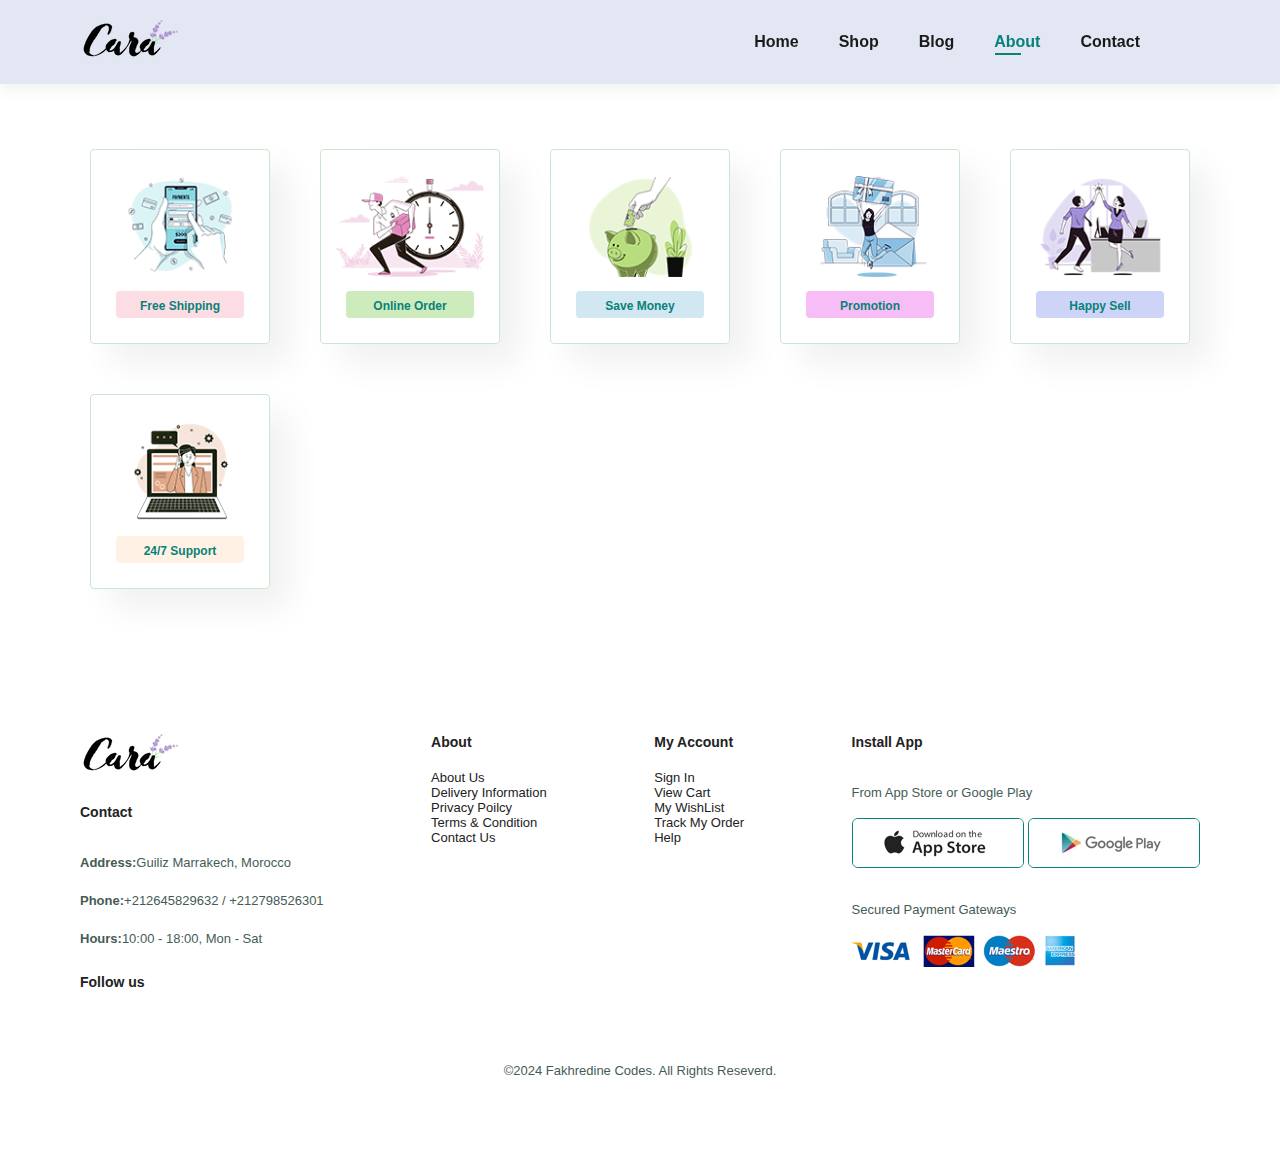
<file: About.html>
<!DOCTYPE html>
<html lang="en">
    <head>
        <meta charset="UTF-8">
        <meta name="viewport" content="width=device-width, initial-scale=1.0">
        <title>Home Page</title>
        <!--CSS Style-->
        <link rel="stylesheet" href="./css/style.css">
        <!--Font Awesome Cdn-->
        <link rel="stylesheet" href="https://cdnjs.cloudflare.com/ajax/libs/font-awesome/6.5.1/css/all.min.css" integrity="sha512-DTOQO9RWCH3ppGqcWaEA1BIZOC6xxalwEsw9c2QQeAIftl+Vegovlnee1c9QX4TctnWMn13TZye+giMm8e2LwA==" crossorigin="anonymous" referrerpolicy="no-referrer" />
    </head>
<body>

    <!--Header -->

    <header id="header">
        <a href=""><img src="./img/logo.png" alt="Logo" class="logo"></a>
        <nav>
            <ul id="navbar">
                <ul id="navbar">
                    <li><a href="index.html">Home</a></li>
                    <li><a href="shop.html">Shop</a></li>
                    <li><a href="Blog.html">Blog</a></li>
                    <li><a href="About.html" class="active">About</a></li>
                    <li><a href="Contact.html">Contact</a></li>
                    <li><a href="#cart"><i class="fa-solid fa-bag-shopping head-card"></i></a></li>
                </ul>
            </ul>
        </nav>
    </header>

    <!--Feature Section-->

    <section id="feature" class="section-p1">
        <div class="fe-box">
            <img src="./img/features/f1.png" alt="">
            <h6>Free Shipping</h6>
        </div>
        <div class="fe-box">
            <img src="./img/features/f2.png" alt="">
            <h6>Online Order</h6>
        </div>
        <div class="fe-box">
            <img src="./img/features/f3.png" alt="">
            <h6>Save Money</h6>
        </div>
        <div class="fe-box">
            <img src="./img/features/f4.png" alt="">
            <h6>Promotion</h6>
        </div>
        <div class="fe-box">
            <img src="./img/features/f5.png" alt="">
            <h6>Happy Sell</h6>
        </div>
        <div class="fe-box">
            <img src="./img/features/f6.png" alt="">
            <h6>24/7 Support</h6>
        </div>
    </section>

    <!--Footer Section-->

    <footer class="section-p1">
        <div class="col">
            <img src="./img/logo.png" alt="logo" class="logo" />
            <h4>Contact</h4>
            <p><strong>Address:</strong>Guiliz Marrakech, Morocco</p>
            <p><strong>Phone:</strong>+212645829632 / +212798526301</p>
            <p><strong>Hours:</strong>10:00 - 18:00, Mon - Sat</p>

            <div class="follow">
                <h4>Follow us</h4>
                <div class="icon">
                   <i class="fa-brands fa-facebook"></i>
                   <i class="fa-brands fa-instagram"></i>
                   <i class="fa-brands fa-linkedin"></i>
                   <i class="fa-brands fa-twitter"></i>
                </div>
            </div>
        </div>

        <div class="col">
          <h4>About</h4>
        <a href="./subpages/about.html">About Us</a>
          <a href="./subpages/blog.html">Delivery Information</a>
          <a href="./subpages/blog.html">Privacy Poilcy</a>
          <a href="./subpages/blog.html">Terms &amp; Condition</a>
          <a href="./subpages/contact.html">Contact Us</a>
        </div>
        <div class="col">
          <h4>My Account</h4>
          <a href="Contact.html">Sign In</a>
          <a href="./subpages/cart.html">View Cart</a>
          <a href="./subpages/shop.html">My WishList</a>
          <a href="./subpages/sproduct.html">Track My Order</a>
          <a href="./subpages/contact.html">Help</a>
        </div>

        <div class="col install">
          <h4>Install App</h4>
          <p>From App Store or Google Play</p>
          <div class="row">
            <img src="./img/pay/app.jpg" alt="app" />
            <img src="./img/pay/play.jpg" alt="play" />
          </div>
          <p>Secured Payment Gateways</p>
          <img src="./img/pay/pay.png" alt="pay" />
        </div>
        <div class="copyright">
          <p>©2024 Fakhredine Codes. All Rights Reseverd.</p>
        </div>
    </footer>

</body>
</html>
</file>
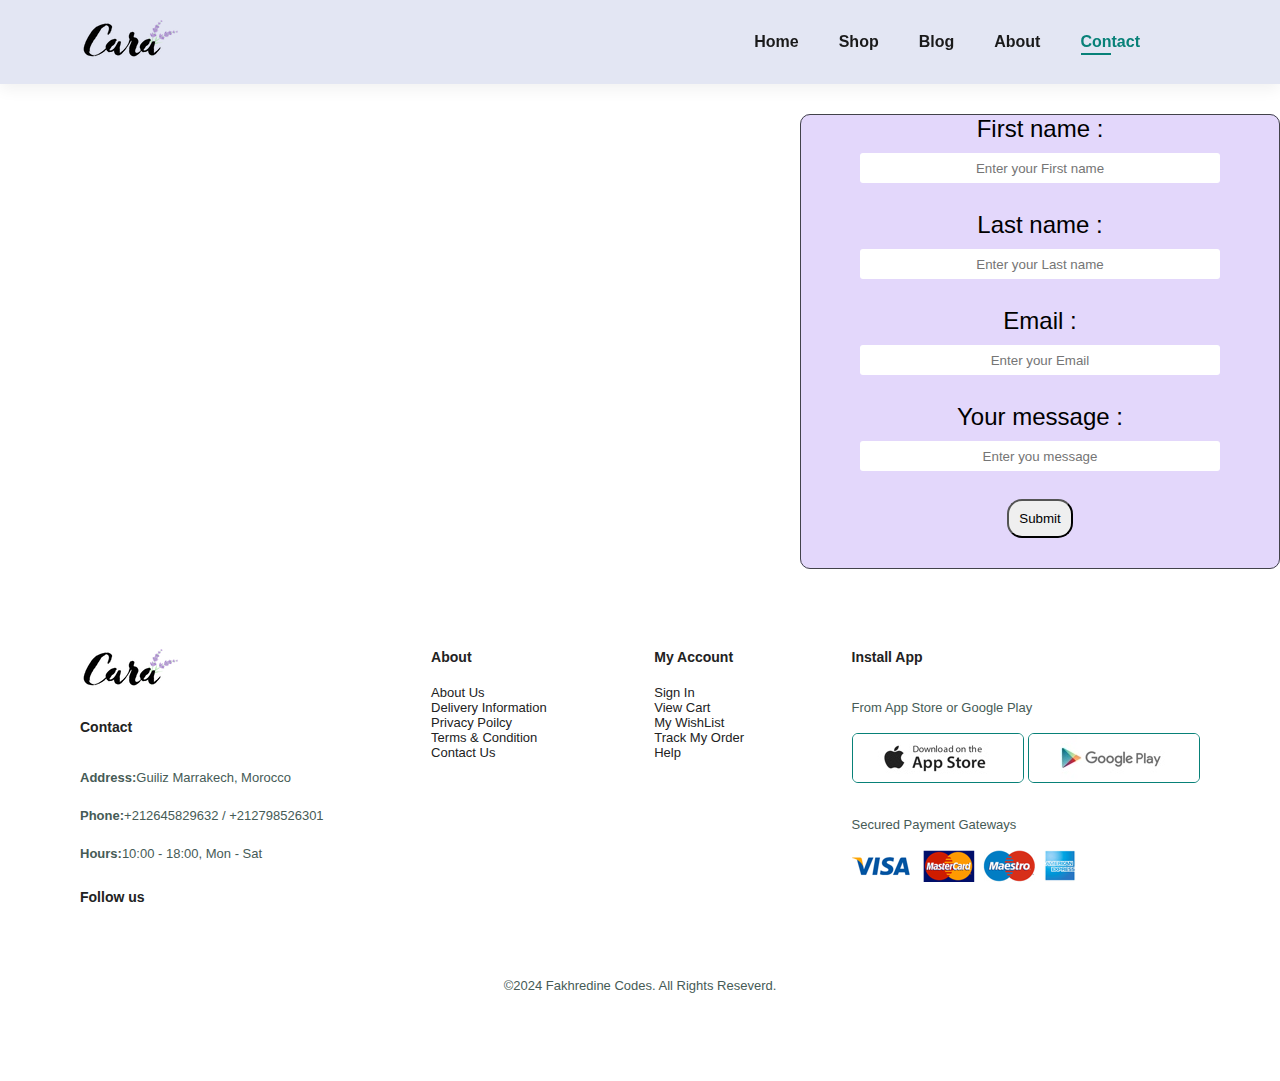
<file: Contact.html>
<!DOCTYPE html>
<html lang="en">
    <head>
        <meta charset="UTF-8">
        <meta name="viewport" content="width=device-width, initial-scale=1.0">
        <title>Home Page</title>
        <!--CSS Style-->
        <link rel="stylesheet" href="./css/style.css">
        <link rel="stylesheet" href="./css/Sttyle.css">
        <!--Font Awesome Cdn-->
        <link rel="stylesheet" href="https://cdnjs.cloudflare.com/ajax/libs/font-awesome/6.5.1/css/all.min.css" integrity="sha512-DTOQO9RWCH3ppGqcWaEA1BIZOC6xxalwEsw9c2QQeAIftl+Vegovlnee1c9QX4TctnWMn13TZye+giMm8e2LwA==" crossorigin="anonymous" referrerpolicy="no-referrer" />
    </head>
<body>

    <!--Header -->

    <header id="header">
        <a href=""><img src="./img/logo.png" alt="Logo" class="logo"></a>
        <nav>
            <ul id="navbar">
                <ul id="navbar">
                    <li><a href="index.html">Home</a></li>
                    <li><a href="shop.html">Shop</a></li>
                    <li><a href="Blog.html">Blog</a></li>
                    <li><a href="About.html">About</a></li>
                    <li><a href="Contact.html" class="active">Contact</a></li>
                    <li><a href="#cart"><i class="fa-solid fa-bag-shopping head-card"></i></a></li>
                </ul>
            </ul>
        </nav>
    </header>

    <!--Contact-->
    <fieldset>
    <form method="post">
        <div id="div1">

                <label for="fname">First name :</label><br>
                <input type="text" id="fname" name="fname" required placeholder="Enter your First name"><br><br>

                <label for="lname">Last name :</label><br>
                <input type="text" id="lname" name="lname" required placeholder="Enter your Last name"><br><br>

                <!--
                Please select your gender : <br><br>
                <input type="radio" id="gender" name="gender" value="M">
                <label for="gender">M</label><br>

                <input type="radio" id="gender" name="gender" value="F">
                <label for="gender">F</label><br><br>
                -->

                <label for="email">Email :</label><br>
                <input type="email" id="email" name="email" required placeholder="Enter your Email"><br><br>

                <label for="text">Your message :</label><br>
                <input type="text" id="message" placeholder="Enter you message"><br><br>
                
                <input id="input0" type="submit" value="Submit">

        </div>
    </form>
</fieldset>
        <!--Footer Section-->

        <footer class="section-p1">
            <div class="col">
                <img src="./img/logo.png" alt="logo" class="logo" />
                <h4>Contact</h4>
                <p><strong>Address:</strong>Guiliz Marrakech, Morocco</p>
                <p><strong>Phone:</strong>+212645829632 / +212798526301</p>
                <p><strong>Hours:</strong>10:00 - 18:00, Mon - Sat</p>
    
                <div class="follow">
                    <h4>Follow us</h4>
                    <div class="icon">
                       <i class="fa-brands fa-facebook"></i>
                       <i class="fa-brands fa-instagram"></i>
                       <i class="fa-brands fa-linkedin"></i>
                       <i class="fa-brands fa-twitter"></i>
                    </div>
                </div>
            </div>
    
            <div class="col">
              <h4>About</h4>
            <a href="./subpages/about.html">About Us</a>
              <a href="./subpages/blog.html">Delivery Information</a>
              <a href="./subpages/blog.html">Privacy Poilcy</a>
              <a href="./subpages/blog.html">Terms &amp; Condition</a>
              <a href="./subpages/contact.html">Contact Us</a>
            </div>
            <div class="col">
              <h4>My Account</h4>
              <a href="#newsLetter">Sign In</a>
              <a href="./subpages/cart.html">View Cart</a>
              <a href="./subpages/shop.html">My WishList</a>
              <a href="./subpages/sproduct.html">Track My Order</a>
              <a href="./subpages/contact.html">Help</a>
            </div>
    
            <div class="col install">
              <h4>Install App</h4>
              <p>From App Store or Google Play</p>
              <div class="row">
                <img src="./img/pay/app.jpg" alt="app" />
                <img src="./img/pay/play.jpg" alt="play" />
              </div>
              <p>Secured Payment Gateways</p>
              <img src="./img/pay/pay.png" alt="pay" />
            </div>
            <div class="copyright">
              <p>©2024 Fakhredine Codes. All Rights Reseverd.</p>
            </div>
        </footer>
    
</body>
</html>
</file>
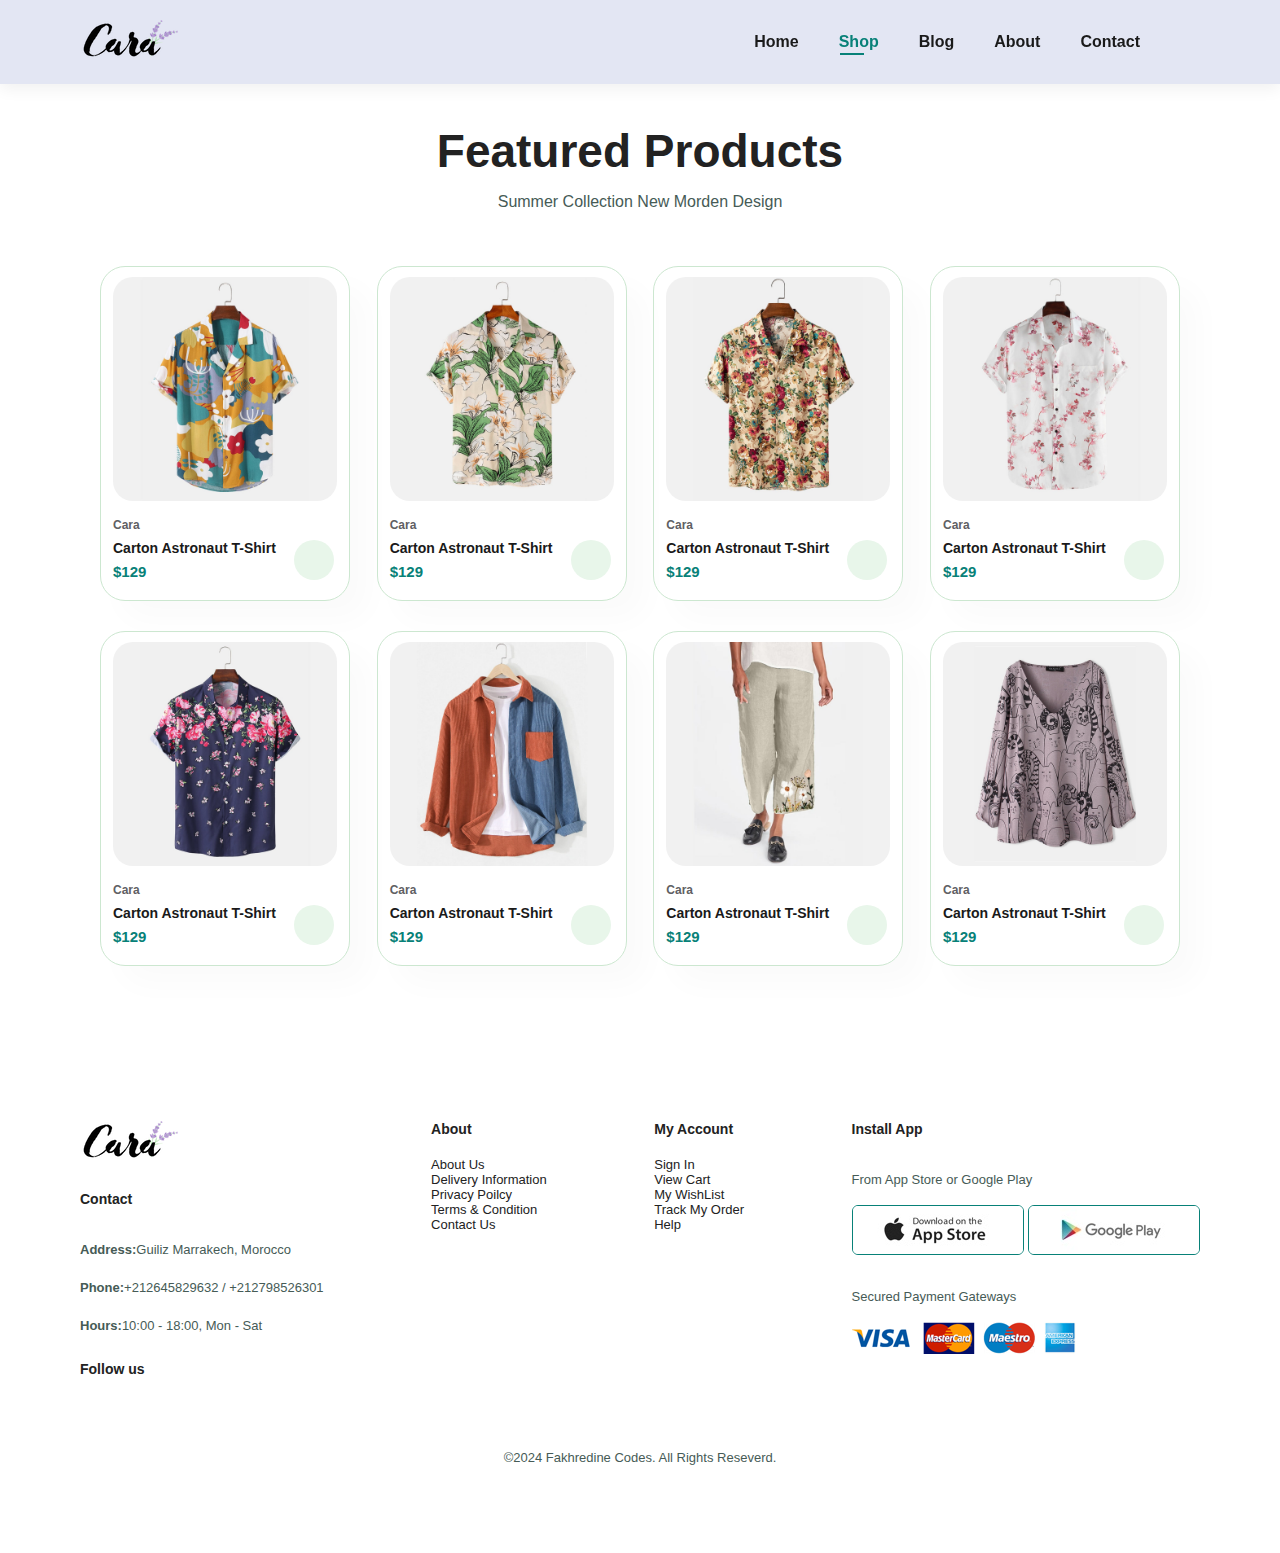
<file: shop.html>
<!DOCTYPE html>
<html lang="en">
    <head>
        <meta charset="UTF-8">
        <meta name="viewport" content="width=device-width, initial-scale=1.0">
        <title>Ecommerce Website</title>
        <!--CSS Style-->
        <link rel="stylesheet" href="./css/style.css">
        <!--Font Awesome Cdn-->
        <link rel="stylesheet" href="https://cdnjs.cloudflare.com/ajax/libs/font-awesome/6.5.1/css/all.min.css" integrity="sha512-DTOQO9RWCH3ppGqcWaEA1BIZOC6xxalwEsw9c2QQeAIftl+Vegovlnee1c9QX4TctnWMn13TZye+giMm8e2LwA==" crossorigin="anonymous" referrerpolicy="no-referrer" />
    </head>
<body>

    <!--Header -->

    <header id="header">
        <a href=""><img src="./img/logo.png" alt="Logo" class="logo"></a>
        <nav>
            <ul id="navbar">
                <ul id="navbar">
                    <li><a href="index.html">Home</a></li>
                    <li><a href="shop.html" class="active">Shop</a></li>
                    <li><a href="Blog.html">Blog</a></li>
                    <li><a href="About.html">About</a></li>
                    <li><a href="Contact.html">Contact</a></li>
                    <li><a href="#cart"><i class="fa-solid fa-bag-shopping head-card"></i></a></li>
                </ul>
            </ul>
        </nav>
    </header>

    <!--Products Section-->

    <section id="product1" class="section-p1">
        <h2>Featured Products</h2>
        <p>Summer Collection New Morden Design</p>
        <div class="product-container">
            <div class="pro">
                <img src="./img/products/f1.jpg" alt="">
                <div class="des">
                    <span>Cara</span>
                    <h5>Carton Astronaut T-Shirt</h5>
                    <div class="star">
                        <i class="fa-solid fa-star"></i>
                        <i class="fa-solid fa-star"></i>
                        <i class="fa-solid fa-star"></i>
                        <i class="fa-solid fa-star"></i>
                        <i class="fa-solid fa-star"></i>
                    </div>
                    <h4>$129</h4>
                </div>
                <a href="subpages/cart.html" class="cart">
                    <i class="fa-solid fa-bag-shopping"></i>
                </a>
            </div>
            <div class="pro">
                <img src="./img/products/f2.jpg" alt="">
                <div class="des">
                    <span>Cara</span>
                    <h5>Carton Astronaut T-Shirt</h5>
                    <div class="star">
                        <i class="fa-solid fa-star"></i>
                        <i class="fa-solid fa-star"></i>
                        <i class="fa-solid fa-star"></i>
                        <i class="fa-solid fa-star"></i>
                        <i class="fa-solid fa-star"></i>
                    </div>
                    <h4>$129</h4>
                </div>
                <a href="subpages/cart.html" class="cart">
                    <i class="fa-solid fa-bag-shopping"></i>
                </a>
            </div>
            <div class="pro">
                <img src="./img/products/f3.jpg" alt="">
                <div class="des">
                    <span>Cara</span>
                    <h5>Carton Astronaut T-Shirt</h5>
                    <div class="star">
                        <i class="fa-solid fa-star"></i>
                        <i class="fa-solid fa-star"></i>
                        <i class="fa-solid fa-star"></i>
                        <i class="fa-solid fa-star"></i>
                        <i class="fa-solid fa-star"></i>
                    </div>
                    <h4>$129</h4>
                </div>
                <a href="subpages/cart.html" class="cart">
                    <i class="fa-solid fa-bag-shopping"></i>
                </a>
            </div>
            <div class="pro">
                <img src="./img/products/f4.jpg" alt="">
                <div class="des">
                    <span>Cara</span>
                    <h5>Carton Astronaut T-Shirt</h5>
                    <div class="star">
                        <i class="fa-solid fa-star"></i>
                        <i class="fa-solid fa-star"></i>
                        <i class="fa-solid fa-star"></i>
                        <i class="fa-solid fa-star"></i>
                        <i class="fa-solid fa-star"></i>
                    </div>
                    <h4>$129</h4>
                </div>
                <a href="subpages/cart.html" class="cart">
                    <i class="fa-solid fa-bag-shopping"></i>
                </a>
            </div>
            <div class="pro">
                <img src="./img/products/f5.jpg" alt="">
                <div class="des">
                    <span>Cara</span>
                    <h5>Carton Astronaut T-Shirt</h5>
                    <div class="star">
                        <i class="fa-solid fa-star"></i>
                        <i class="fa-solid fa-star"></i>
                        <i class="fa-solid fa-star"></i>
                        <i class="fa-solid fa-star"></i>
                        <i class="fa-solid fa-star"></i>
                    </div>
                    <h4>$129</h4>
                </div>
                <a href="subpages/cart.html" class="cart">
                    <i class="fa-solid fa-bag-shopping"></i>
                </a>
            </div>
            <div class="pro">
                <img src="./img/products/f6.jpg" alt="">
                <div class="des">
                    <span>Cara</span>
                    <h5>Carton Astronaut T-Shirt</h5>
                    <div class="star">
                        <i class="fa-solid fa-star"></i>
                        <i class="fa-solid fa-star"></i>
                        <i class="fa-solid fa-star"></i>
                        <i class="fa-solid fa-star"></i>
                        <i class="fa-solid fa-star"></i>
                    </div>
                    <h4>$129</h4>
                </div>
                <a href="subpages/cart.html" class="cart">
                    <i class="fa-solid fa-bag-shopping"></i>
                </a>
            </div>
            <div class="pro">
                <img src="./img/products/f7.jpg" alt="">
                <div class="des">
                    <span>Cara</span>
                    <h5>Carton Astronaut T-Shirt</h5>
                    <div class="star">
                        <i class="fa-solid fa-star"></i>
                        <i class="fa-solid fa-star"></i>
                        <i class="fa-solid fa-star"></i>
                        <i class="fa-solid fa-star"></i>
                        <i class="fa-solid fa-star"></i>
                    </div>
                    <h4>$129</h4>
                </div>
                <a href="subpages/cart.html" class="cart">
                    <i class="fa-solid fa-bag-shopping"></i>
                </a>
            </div>
            <div class="pro">
                <img src="./img/products/f8.jpg" alt="">
                <div class="des">
                    <span>Cara</span>
                    <h5>Carton Astronaut T-Shirt</h5>
                    <div class="star">
                        <i class="fa-solid fa-star"></i>
                        <i class="fa-solid fa-star"></i>
                        <i class="fa-solid fa-star"></i>
                        <i class="fa-solid fa-star"></i>
                        <i class="fa-solid fa-star"></i>
                    </div>
                    <h4>$129</h4>
                </div>
                <a href="subpages/cart.html" class="cart">
                    <i class="fa-solid fa-bag-shopping"></i>
                </a>
            </div>
        </div>
    </section>

    <!--Footer Section-->

    <footer class="section-p1">
        <div class="col">
            <img src="./img/logo.png" alt="logo" class="logo" />
            <h4>Contact</h4>
            <p><strong>Address:</strong>Guiliz Marrakech, Morocco</p>
            <p><strong>Phone:</strong>+212645829632 / +212798526301</p>
            <p><strong>Hours:</strong>10:00 - 18:00, Mon - Sat</p>

            <div class="follow">
                <h4>Follow us</h4>
                <div class="icon">
                   <i class="fa-brands fa-facebook"></i>
                   <i class="fa-brands fa-instagram"></i>
                   <i class="fa-brands fa-linkedin"></i>
                   <i class="fa-brands fa-twitter"></i>
                </div>
            </div>
        </div>

        <div class="col">
          <h4>About</h4>
        <a href="./subpages/about.html">About Us</a>
          <a href="./subpages/blog.html">Delivery Information</a>
          <a href="./subpages/blog.html">Privacy Poilcy</a>
          <a href="./subpages/blog.html">Terms &amp; Condition</a>
          <a href="./subpages/contact.html">Contact Us</a>
        </div>
        <div class="col">
          <h4>My Account</h4>
          <a href="Contact.html">Sign In</a>
          <a href="./subpages/cart.html">View Cart</a>
          <a href="./subpages/shop.html">My WishList</a>
          <a href="./subpages/sproduct.html">Track My Order</a>
          <a href="./subpages/contact.html">Help</a>
        </div>

        <div class="col install">
          <h4>Install App</h4>
          <p>From App Store or Google Play</p>
          <div class="row">
            <img src="./img/pay/app.jpg" alt="app" />
            <img src="./img/pay/play.jpg" alt="play" />
          </div>
          <p>Secured Payment Gateways</p>
          <img src="./img/pay/pay.png" alt="pay" />
        </div>
        <div class="copyright">
          <p>©2024 Fakhredine Codes. All Rights Reseverd.</p>
        </div>
    </footer>

</body>
</html>
</file>
<file: css/style.css>
@import url('https://fonts.googleapis.com/css2?family=League+Spartan:wght@100;200;300;400;500;600;700;800;900&display=swap');

:root{
    --primary-color: #088178;
}

*{
    margin: 0;
    padding: 0;
    box-sizing: border-box;
    font-family: 'Spartan', sans-serif;
}

html{
    scroll-behavior: smooth;
}


h1{
    font-size: 3.125rem;
    line-height: 4rem;
    color: #222;
}

h2{
    font-size: 2.875rem;
    line-height: 3.375rem;
    color: #222;
}

h4{
    font-size: 1.5rem;
    color: #222;
}

h6{
    font-weight: 600;
    font-size: 12px;
}

p{
    font-size: 16px;
    color: #465b56;
    margin: 15px 0 20px 0;
}

a{
    text-decoration: none;
}

.section-p1{
    padding: 40px 80px;
}

.section-m1{
    margin: 40px 0;
}

button.normal{
    font-size: 14px;
    font-weight: 600;
    padding: 15px 30px;
    color: #000;
    background-color: #fff;
    border-radius: 5px;
    cursor: pointer;
    border: none;
    outline: none;
    transition: all 0.3 ease;
}

button.white{
    font-size: 13px;
    font-weight: 600;
    padding: 11px 18px;
    color: #fff;
    background-color: transparent;
    cursor: pointer;
    border: 1px solid white;
    outline: none;
    transition: all 0.3s ease;
}

/*******---Header Style---*******/

#header{
    display: flex;
    justify-content: space-between;
    align-items: center;
    padding: 20px 80px;
    background: #e3e6f3;
    position: sticky;
    box-shadow: 0 5px 15px rgba(0, 0, 0, 0.06);
    top: 0;
    left: 0;
    z-index: 10;
}    

#navbar{
    display: flex;
    justify-content: center;
    align-items: center;
}

#navbar li{
    list-style: none;
    padding: 0 20px;
    position: relative;
}

#navbar li a {
    font-size: 1rem;
    font-weight: 600;
    color: #1a1a1a;
    transition: all 0.3s ease;
}

#navbar li a:hover,
#navbar li .active{
    color: var(--primary-color);
}

#navbar li a:hover::after,
#navbar li .active::after{
    content: "";
    width: 30%;
    height: 2px;
    background-color: var(--primary-color);
    position: absolute;
    bottom: -4px;
    left: 21px;
}

#navbar li .head-card{
    font-size: 1.3rem;
}


/*******---Hero Section Style---*******/

#img-slider {
    height: 90vh;
    width: 100%;
    display: flex;
    align-items: center;
    justify-content: center;
    position: relative;
    overflow: hidden;
}

#img-slider .slide img{
    object-fit: cover;
    width: 100vw;
    height: 100vh;
    object-position: top right;
}

#img-slider .slide .info{
    position: absolute;
    top: 50%;
    transform: translateY(-50%);
    display: flex;
    flex-direction: column;
    align-items: flex-start;
    justify-content: center;
    padding: 0 80px;
}

.select-none {
    user-select: none;
}

#img-slider .slide .info h4{
    padding-bottom: 15px;
}

#img-slider .slide .info h1{
    color: var(--primary-color);
}

#img-slider .slide .info button{
    background: url('../img/button.png');
    background-color: transparent;
    color: var(--primary-color);
    border: 0;
    padding: 14px 80px 14px 65px;
    font-size: 15px;
    font-weight: 700;

}


/*******---Feature Section Style---*******/

#feature{
    display: flex;
    justify-content: space-between;
    align-items: center;
    flex-wrap: wrap;
}

#feature .fe-box{
    width: 180px;
    text-align: center;
    padding: 25px 15px;
    box-shadow: 20px 20px 34px rgba(0, 0, 0, 0.06);
    border: 1px solid #cce7d0;
    border-radius: 4px;
    margin: 25px 10px;
    cursor: pointer;
    transition: all 0.3s linear;
}

#feature .fe-box:hover{
    box-shadow: 10px 10px 54px rgba(70, 62, 221, 0.1);
}

#feature .fe-box img{
    width: 100%;
    margin-bottom: 10px;
}

#feature .fe-box h6{
    padding: 9px 8px 6px;
    margin: 0 10px;
    background-color: #fddde4;
    border-radius: 4px;
    color: var(--primary-color);
    line-height: 1;
}

#feature .fe-box:nth-child(2) h6{
    background-color: #cdebbc;
}

#feature .fe-box:nth-child(3) h6{
    background-color: #d1e8f2;
}

#feature .fe-box:nth-child(4) h6{
    background-color: #f6bdf6;
}

#feature .fe-box:nth-child(5) h6{
    background-color: #cdd4f8;
}

#feature .fe-box:nth-child(6) h6{
    background-color: #fff2e5;
}


/*******---Products Section Style---*******/

#product1{
    text-align: center;
}

#product1 .product-container{
    padding: 20px;
    display: flex;
    justify-content: space-between;
    align-items: center;
    flex-wrap: wrap;
}

#product1 .product-container .pro{
    width: 23%;
    min-width: 250px;
    padding: 10px 12px;
    border: 1px solid #cce7d0;
    border-radius: 25px;
    cursor: pointer;
    box-shadow: 20px 20px 30px rgba(0, 0, 0, 0.02);
    margin: 15px 0;
    transition: all 0.3s ease;
    position: relative;
}

#product1 .product-container .pro:hover{
    box-shadow: 20px 20px 30px rgba(0, 0, 0, 0.06);
}

#product1 .product-container .pro img{
    width: 100%;
    border-radius: 20px;
}

#product1 .pro .des{
    text-align: start;
    padding: 10px 0;
}

#product1 .pro .des span{
    color: #606063;
    font-size: 12px;
    font-weight: bold;
}

#product1 .pro .des h5{
    padding-top: 7px;
    color: #1a1a1a;
    font-size: 14px;
}

#product1 .pro .des i{
    font-size: 12px;
    color: rgb(243, 181, 25);
}

#product1 .pro .des h4{
    padding-top: 7px;
    font-size: 15px;
    font-weight: 700;
    color: var(--primary-color);
}

#product1 .pro .cart i{
    width: 40px;
    height: 40px;
    line-height: 40px;
    background-color: #e8f6ea;
    border-radius: 50%;
    color: var(--primary-color);
    position: absolute;
    bottom: 20px;
    right: 15px;
}


/*******---Banner Section Style---*******/

#banner{
    background: url(../img/banner/b2.jpg) center/cover;
    height: 50vh;
    width: 100%;
    text-align: center;
    display: flex;
    flex-direction: column;
    align-items: center;
    justify-content: center;
}

#banner h4{
    color: white;
    font-size: 16px;
}

#banner h2{
    color: white;
    padding: 10px 0;
}

#banner h2 span{
    color: #ef3636;
}

#banner button:hover{
    background-color: var(--primary-color);
    color: #fff;
}


/*******---Small Banner Section Style---*******/

#sm-banner{
    display: flex;
    justify-content: space-around;
    flex-wrap: wrap;
}

#sm-banner .banner-box{
    background: url(../img/img1.jpg) center/cover;
    height: 50vh;
    min-width: 47%;
    display: flex;
    flex-direction: column;
    align-items: flex-start;
    justify-content: center;
    padding: 30px;
}

#sm-banner .banner-box h4{
    color: white;
    font-size: 20px;
    font-weight: 300;
}

#sm-banner .banner-box h2{
    color: wheat;
    font-size: 28px;
    font-weight: 800;
}

#sm-banner .banner-box span{
    color: white;
    font-size: 14px;
    font-weight: 500;
    padding-bottom: 15px;
}

#sm-banner .banner-box:hover button{
    background-color: var(--primary-color);
    border: 1px solid var(--primary-color);
}

#sm-banner .banner-box:nth-child(2){
    background: url(../img/banner/b10.jpg) center/cover;
}

/*******---Banner 3 Section Style---*******/

#banner3{
    display: flex;
    justify-content: space-around;
    flex-wrap: wrap;
    padding: 0 80px;
}

#banner3 .banner-box{
    background: url(../img/img4.jpg) center/cover;
    height: 30vh;
    min-width: 30%;
    display: flex;
    flex-direction: column;
    justify-content: center;
    align-items: flex-start;
    padding: 20px;
    margin-bottom: 20px;
}

#banner3 .banner-box h4{
    color: white;
    font-weight: 900;
    font-size: 22px;
}

#banner3 .banner-box h3{
    color: #ec544e;
    font-weight: 800;
    font-size: 15px;
}

#banner3 .banner-box:nth-child(2){
    background: url(../img/img7.jpg) center/cover;
}

#banner3 .banner-box:nth-child(3){
    background: url(../img/img3.jpg) center/cover;
}



/*******---Newsletter Section Style---*******/

#newsletter{
    display: flex;
    justify-content: space-between;
    flex-wrap: wrap;
    align-items: center;
    background: url(../img/banner/b1.jpg) center/cover;
    padding: 40px 110px;
    height: 30vh;
    margin: 30px 0;
}

#newsletter h4{
    color: white;
    font-weight: 700;
    font-size: 22px;
}

#newsletter p{
    font-size: 14px;
    font-weight: 600;
    color: #818ea0;
}

#newsletter p span{
    color: #ffbd27;
}

#newsletter input{
    height: 3.125rem;
    padding: 0 1.25rem;
    font-size: 14px;
    width: 100%;
    border: 1px solid transparent;
    border-radius: 5px;
    outline: none;
    border-top-right-radius: 0;
    border-bottom-right-radius: 0;
}

#newsletter button {
    background-color: var(--primary-color);
    color: white;
    height: 3.125rem;
    border-radius: 5px;
    border-top-left-radius: 0;
    border-bottom-left-radius: 0;
    white-space: nowrap;
}

#newsletter .form{
    display: flex;
    width: 40%;
}


/*******---Footer Section Style---*******/

footer{
    display: flex;
    flex-wrap: wrap;
    justify-content: space-between;
    margin: 40px 0;
}

footer .col{
    display: flex;
    flex-direction: column;
    align-items: flex-start;
    margin-bottom: 20px;
}

footer .logo{
    cursor: pointer;
    margin-bottom: 30px;
}

footer h4{
    font-size: 14px;
    margin-bottom: 20px;
}

footer p{
    font-size: 13px;
    margin-bottom: 8px;
}

footer a{
    font-size: 13px;
    text-decoration: none;
    color: #222;
}

footer .follow{
    margin-top: 20px;
}

footer .follow i{
    color: #465b52;
    margin-left: 4px;
}

footer .follow i:hover{
    color: var(--primary-color);
}

footer .install .row img{
    border: 1px solid var(--primary-color);
    border-radius: 6px;
    cursor: pointer;
}

footer .install img{
    margin: 10px 0 15px;
}

footer .copyright{
    text-align: center;
    width: 100%;
}
</file>
<file: css/Sttyle.css>
fieldset{
    background-attachment: scroll;
    background: rgba(83, 9, 231, 0.162);
    text-align: center;
    margin-top: 30px;
    margin-left: 800px;
    border: 1px solid rgb(66, 66, 74);
    border-radius: 10px;
    font-size: x-large;
}

#input0 {
    padding: 10px;
    border-radius: 15px;
    margin-bottom: 30px;
}

#fname, #lname, #email, #message {
    width: 360px;
    height: 30px;
    margin-top: 10px;
    border: 0;
    border-radius: 3px;
    text-align: center;
}
</file>
